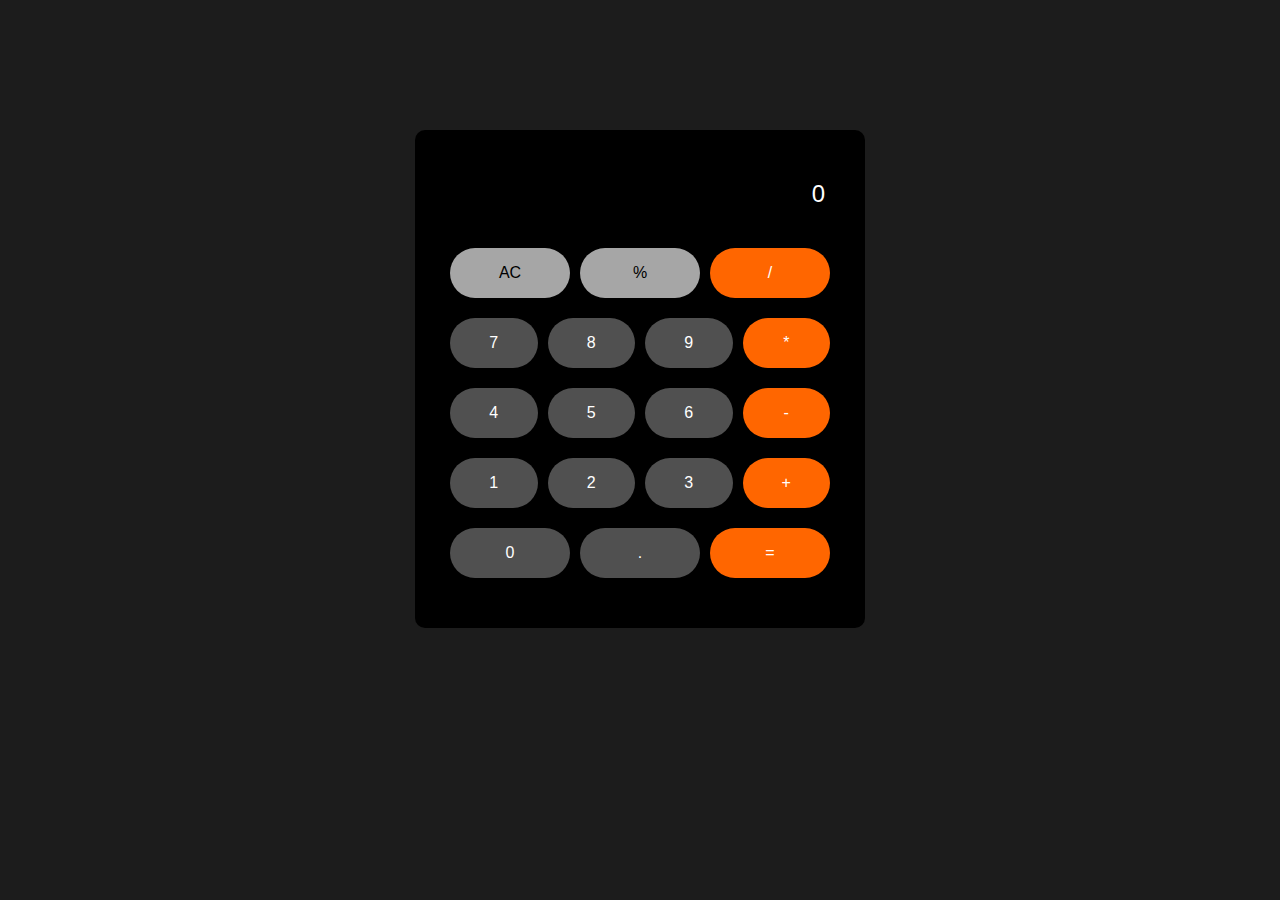
<file: index.html>
<!DOCTYPE html>
<html lang="en">
  <head>
    <meta charset="UTF-8" />
    <meta name="viewport" content="width=device-width, initial-scale=1.0" />
    <title>Calculator</title>
    <link rel="stylesheet" href="calcStyle.css" />
    <script src="calcScript.js" defer></script>
  </head>
  <body>
    <div class="container">
      <div class="calculator-window">
        <div class="display-row">
          <div id="input-box" class="display">0</div>
        </div>
        <div class="button-row">
          <button id="resetbutton" class="function">AC</button>
          <button id="modulebutton" class="function">%</button>
          <button id="dividebutton" class="endbutton">/</button>
        </div>
        <div class="button-row">
          <button id="7button">7</button>
          <button id="8button">8</button>
          <button id="9button">9</button>
          <button id="multiplybutton" class="endbutton">*</button>
        </div>
        <div class="button-row">
          <button id="4button">4</button>
          <button id="5button">5</button>
          <button id="6button">6</button>
          <button id="minusbutton" class="endbutton">-</button>
        </div>
        <div class="button-row">
          <button id="1button">1</button>
          <button id="2button">2</button>
          <button id="3button">3</button>
          <button id="plusbutton" class="endbutton">+</button>
        </div>
        <div class="button-row">
          <button id="0button">0</button>
          <button id="decimalbutton">.</button>
          <button id="equalsbutton" class="endbutton">=</button>
        </div>
      </div>
    </div>
  </body>
</html>
</file>
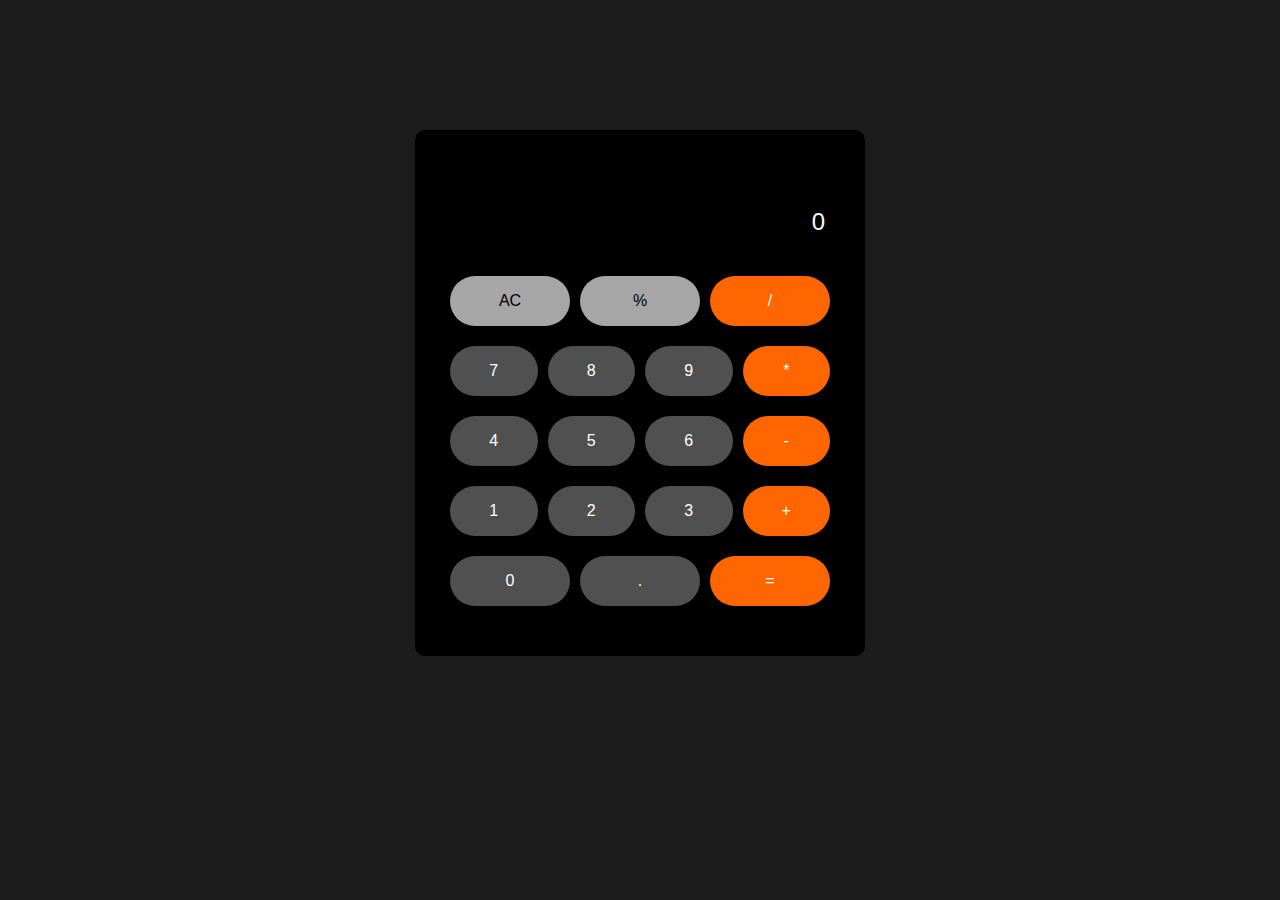
<file: calc.html>
<!DOCTYPE html>
<html lang="en">
  <head>
    <meta charset="UTF-8" />
    <meta name="viewport" content="width=device-width, initial-scale=1.0" />
    <title>Calculator</title>
    <link rel="stylesheet" href="calcStyle.css" />
    <script src="calcScript.js" defer></script>
  </head>
  <body>
    <div class="container">
      <div class="calculator-window">
        <h2>JS Calculator</h2>
        <div class="display-row">
          <div id="input-box" class="display">0</div>
        </div>
        <div class="button-row">
          <button id="resetbutton" class="function">AC</button>
          <button id="modulebutton" class="function">%</button>
          <button id="dividebutton" class="endbutton">/</button>
        </div>
        <div class="button-row">
          <button id="7button">7</button>
          <button id="8button">8</button>
          <button id="9button">9</button>
          <button id="multiplybutton" class="endbutton">*</button>
        </div>
        <div class="button-row">
          <button id="4button">4</button>
          <button id="5button">5</button>
          <button id="6button">6</button>
          <button id="minusbutton" class="endbutton">-</button>
        </div>
        <div class="button-row">
          <button id="1button">1</button>
          <button id="2button">2</button>
          <button id="3button">3</button>
          <button id="plusbutton" class="endbutton">+</button>
        </div>
        <div class="button-row">
          <button id="0button">0</button>
          <button id="decimalbutton">.</button>
          <button id="equalsbutton" class="endbutton">=</button>
        </div>
      </div>
    </div>
  </body>
</html>
</file>
<file: calcStyle.css>
* {
  margin: 0;
  padding: 0;
  font-family: sans-serif;
  box-sizing: border-box;
}
.container {
  width: 100%;
  min-height: 100vh;
  background: #1c1c1c;
  padding: 10px;
}
.calculator-window {
  width: 100%;
  max-width: 450px;
  background: #000000;
  margin: 120px auto 20px;
  padding: 40px 30px 35px;
  border-radius: 10px;
}
.display-row {
  display: flex;
  align-items: center;
  justify-content: space-between;
  background: #000000;
  border-radius: 30px;
  padding-left: 20px;
  margin-bottom: 25px;
}
.button-row {
  display: flex;
  align-items: center;
  justify-content: space-between;
  margin-bottom: 10px;
}
.display {
  flex: 1;
  border: none;
  outline: none;
  background: transparent;
  padding: 10px;
  font-size: 24px;
  color: #ffffff;
  text-align: right;
}
button {
  border: none;
  outline: none;
  padding: 16px 20px;
  background: #505050;
  color: #ffffff;
  font-size: 16px;
  cursor: pointer;
  border-radius: 40px;
  flex: 1;
  margin: 5px;
}
button.endbutton {
  background: #ff6600;
  color: #ffffff;
}
button.function {
  background: #a6a6a6;
  color: #000000;
}
</file>
